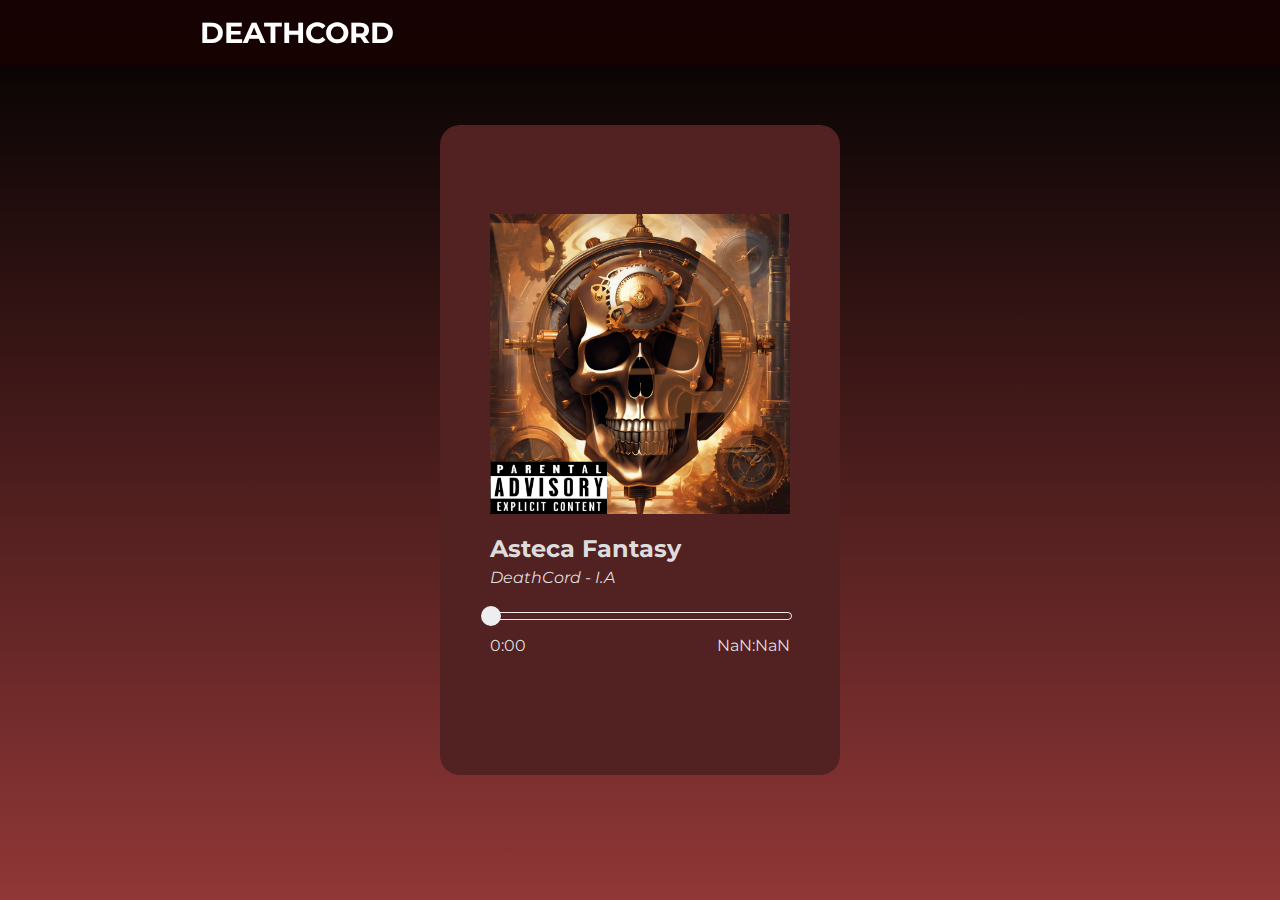
<file: music.html>
<!DOCTYPE html>
<html lang="en">
<head>
    <meta charset="UTF-8">
    <meta name="viewport" content="width=device-width, initial-scale=1.0">
    <link rel="stylesheet" href="https://use.fontawesome.com/releases/v5.15.4/css/all.css" integrity="sha384-DyZ88mC6Up2uqS4h/KRgHuoeGwBcD4Ng9SiP4dIRy0EXTlnuz47vAwmeGwVChigm" crossorigin="anonymous"/>
    <title>Document</title>
    <link rel="preconnect" href="https://fonts.googleapis.com">
    <link rel="preconnect" href="https://fonts.gstatic.com" crossorigin>
    <link href="https://fonts.googleapis.com/css2?family=Montserrat:ital@0;1&display=swap" rel="stylesheet">
    <link rel="stylesheet" href="Player/style.css">
</head>
<header>
    <a href="index.html" class="brand">DeathCord</a>
    <div class="menu-btn"></div>
  </header>
<body>
    <div class="caixa">
        <img src="Player/assent/4 Sem Título_20240908010851.png">
        <div class="Descricao">
            <h2>Asteca Fantasy</h2>
            <i>DeathCord - I.A</i>
        </div>
        <div class="duracao">
            <div class="barra">
                <progress value="0" max="1"></progress>
                <div class="ponto"></div>
            </div>
            <div class="tempo">
                <p class="Inicio"> 0:00</p>
                <p class="fim">3:12</p>
            </div>
        </div>
        <div class="player">
            <i class="fas fa-step-backward setas anterior"></i>
            <i class="fas fa-play botao-play"></i>
            <i class="fas fa-pause botao-pause"></i>
            <i class="fas fa-step-forward setas proxima"></i>
        </div>
    </div>
    <audio src="Player/Musica/Asteca Fantasy.mp3"></audio>
    <script src="Player/script.js"></script>
    
</body>
</html>
</file>
<file: Player/style.css>
body, html, .caixa{
    margin: 0%;
    padding: 0%;
    display: flex;
    flex-direction: column;
    align-items: center;
    justify-content: center;
    height: 100vh;
    background-image: linear-gradient(
        rgb(0, 0, 0),
        rgb(145, 55, 55)
    
        
    );
    color: #ddd;
        font-family: "Montserrat", sans-serif;
        font-optical-sizing: auto;
        font-weight: 400;
        font-style: normal;
      }
img{
    width: 300px;
    height: 300px;
}
.Descricao{
    width: 300px;

}
h2{
    margin-bottom: 5px;
}
.duracao{
    width: 300px;
    margin-top: 25px;
}
.barra{
    width: 300px;
    height: 6px;
    border: 1px solid #eee ;
    border-radius: 5px;
    display: flex;
    align-items: center;
    justify-content: flex-start;

}
progress{
    background-color: #d40707;
    height: 6px;
    width: 0%;
}
.ponto{
    width: 20px;
    height: 20px;
    background-color: #eee;
    border-radius: 50%;
    margin-left: -10px;
}
.tempo{
    display: flex;
    width: 300px;
    justify-content: space-between;
}
.player{
    width: 300px;
    display: flex;
    justify-content: space-around;
    align-items: center;
    margin-top: 15px;
}
.botao-play, .botao-pause{
    font-size: 50px;
    cursor: pointer;
}
.setas{
    font-size: 40px;
    cursor: pointer;
}
.botao-pause{
    display: none;
    cursor: pointer;
}
.caixa{
    height: 650px;
    width: 400px;
    display: flex;
    border-radius: 20px;
    background: #522121;
}
header{
    z-index: 999;
    position: fixed;
    background: rgba(26, 2, 2, 0.829);
    top: 0;
    left: 0;
    width: 100%;
    padding: 15px 200px;
    display: flex;
    justify-content: space-between;
    align-items: center;
    transition: 0.5s ease;
}
header .brand{
    color: #fff;
    font-size: 1.8em;
    font-weight: 700;
    text-transform: uppercase;
    text-decoration: none;
}
</file>
